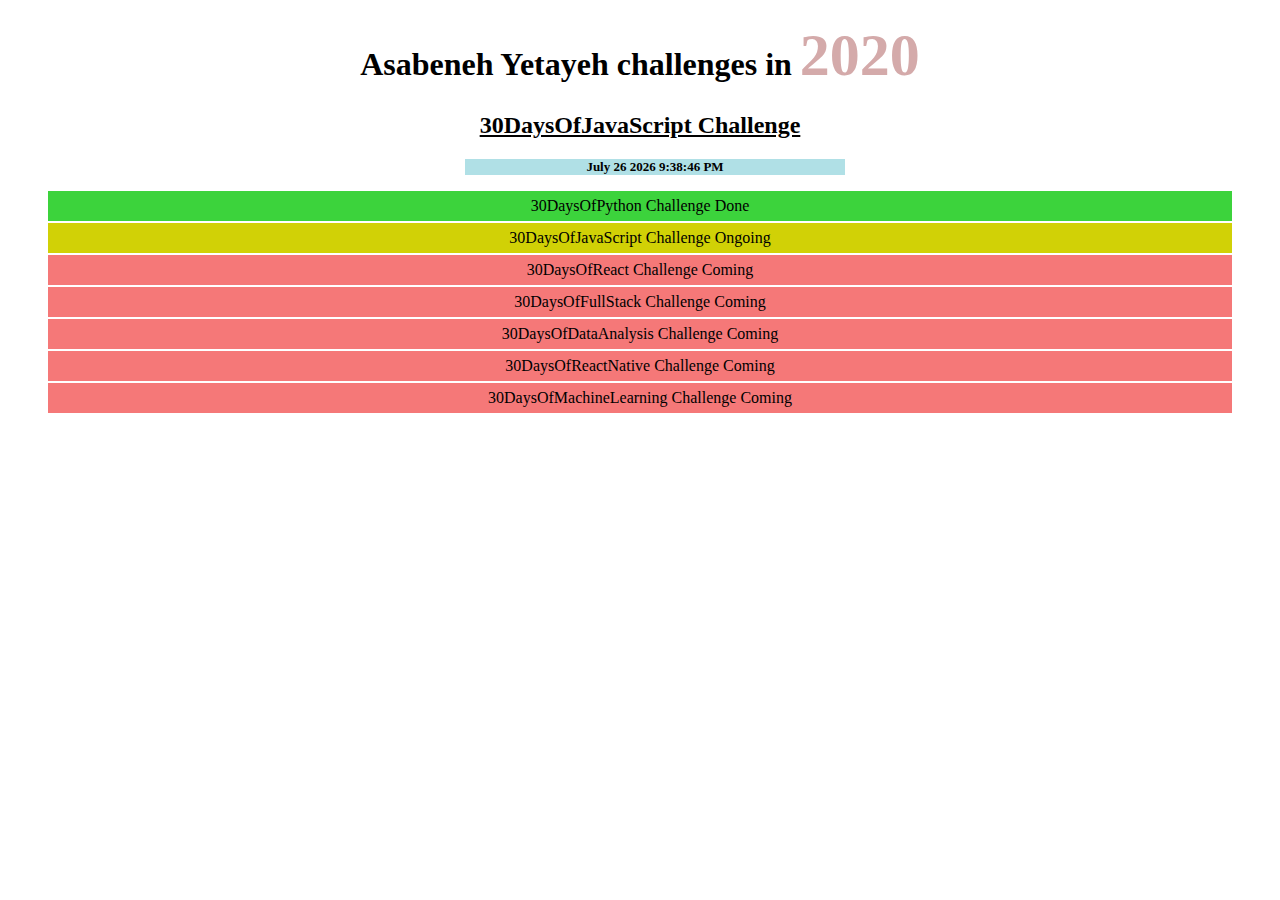
<file: Asabeneh DOM1/index.html>
<!DOCTYPE html>
<html lang="en">
<head>
    <meta charset="UTF-8">
    <meta name="viewport" content="width=device-width, initial-scale=1.0">
    <title>JavaScript for Everyone:DOM</title>
    <link rel="stylesheet" href="main.css">
</head>
<body>
    <div class="wrapper">
        <h1 class="heading">Asabeneh Yetayeh challenges in <span id="year">2020</span></h1>
        <h2 class="sub-heading">30DaysOfJavaScript Challenge</h2>
        <h2 id="date"></h2>
        <div class="wrapper-2">
        <ul>
            <li class="green">30DaysOfPython Challenge Done</li>
            <li class="yellow">30DaysOfJavaScript Challenge Ongoing</li>
            <li class="red">30DaysOfReact Challenge Coming</li>
            <li class="red">30DaysOfFullStack Challenge Coming</li>
            <li class="red">30DaysOfDataAnalysis Challenge Coming</li>
            <li class="red">30DaysOfReactNative Challenge Coming</li>
            <li class="red">30DaysOfMachineLearning Challenge Coming</li>
        </ul>
        </div>
    </div>
    <script src="script.js"></script>
</body>
</html>
</file>
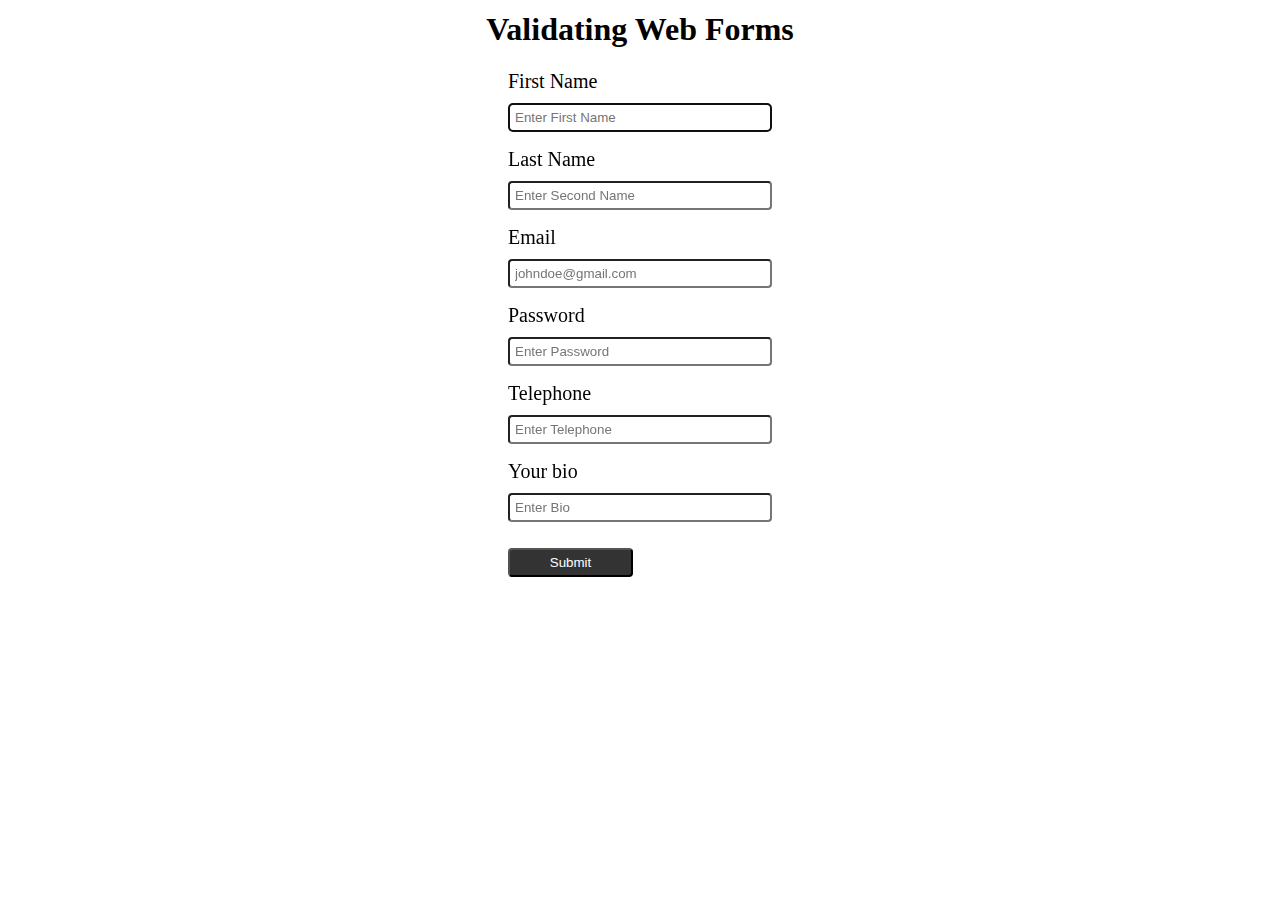
<file: Asabeneh DOM11/index.html>
<!DOCTYPE html>
<html lang="en">
<head>
    <meta charset="UTF-8">
    <meta name="viewport" content="width=device-width, initial-scale=1.0">
    <title>Form validation</title>
    <link rel="stylesheet" href="./main.css">
</head>
<body>
    <header>
        <h1>Validating Web Forms</h1>
    </header>
    <main>
        <form method="GET" id="form">
            <label for="first-name">First Name</label><br>
            <input autofocus id="first-name" type="text" name="first-name" placeholder="Enter First Name">
            <p class="name-valid1"></p>
            <label for="last-name">Last Name</label><br>
            <input id="last-name" type="text" name="last-name" placeholder="Enter Second Name">
            <p class="name-valid2"></p>
            <label for="email">Email</label><br>
            <input id="email" type="text" name="email" placeholder="johndoe@gmail.com">
            <p class="email-valid"></p>
            <label for="password">Password</label><br>
            <input id="password" type="password" name="password" placeholder="Enter Password">
            <p class="password-valid"></p>
            <label for="telephone">Telephone</label><br>
            <input id="telephone" type="tel" name="telephone" placeholder="Enter Telephone">
            <p class="telephone-valid"></p>
            <label for="bio">Your bio</label><br>
            <input id="bio" type="text" name="bio" placeholder="Enter Bio">
            <p class="bio-valid"></p>

            <input id="submit" type="submit" value="Submit">
        </form>
    </main>
    <script src="./script.js"></script>
</body>
</html>
</file>
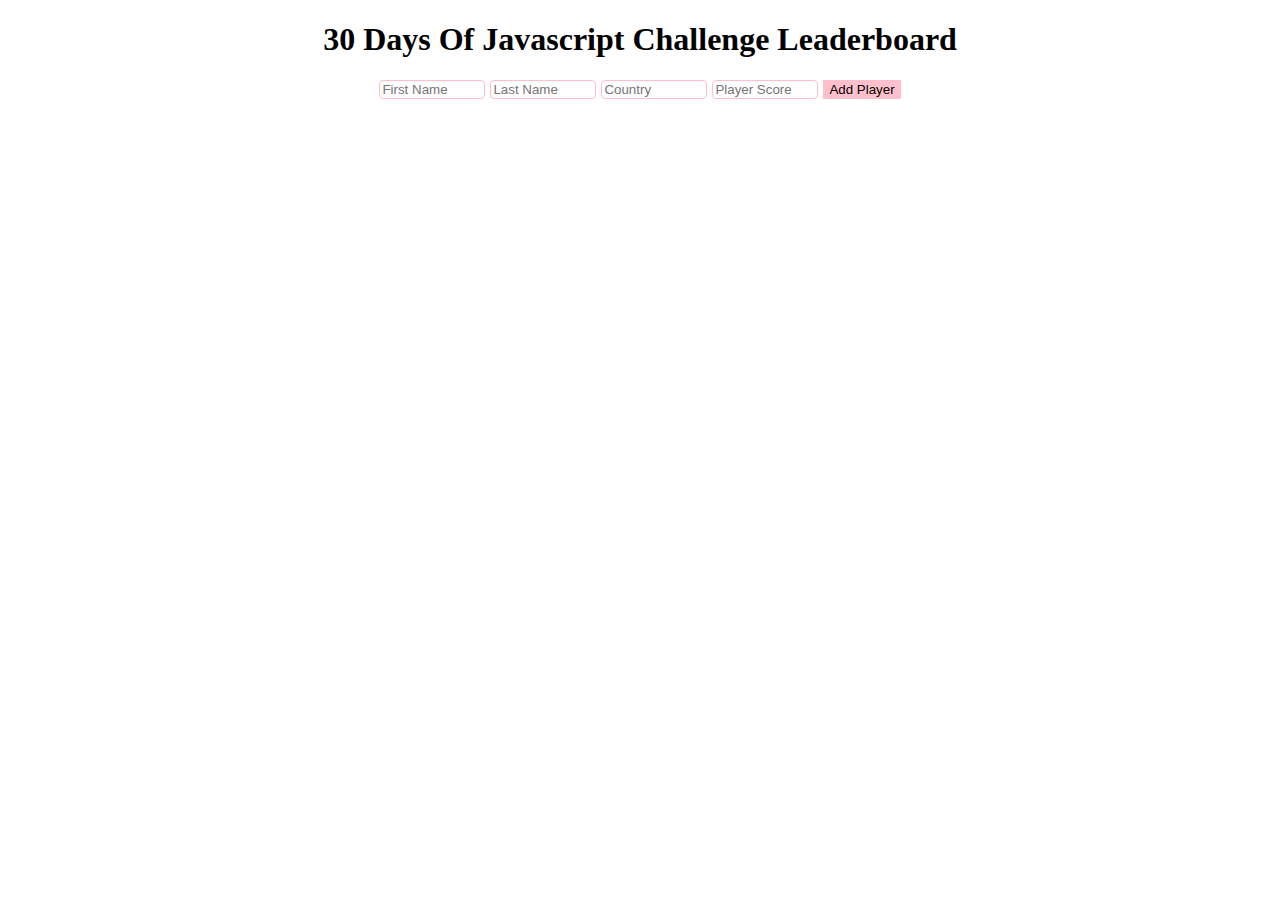
<file: Asabeneh DOM8/index.html>
<!DOCTYPE html>
<html lang="en">
<head>
    <meta charset="UTF-8">
    <meta name="viewport" content="width=device-width, initial-scale=1.0">
    <title>Document</title>
    <link rel="stylesheet" href="./main.css">
    <link rel="stylesheet" href="https://cdnjs.cloudflare.com/ajax/libs/font-awesome/4.7.0/css/font-awesome.min.css">
</head>
<body>
    <header>
        <h1>30 Days Of Javascript Challenge Leaderboard</h1>
    </header>
    <div class="controls">
        <input type="text" id="first-name" placeholder="First Name">
        <input type="text" id="last-name" placeholder="Last Name">
        <input type="text" id="country" placeholder="Country">
        <input type="number" id="score" placeholder="Player Score">
        <button type="reset" id="add-button">Add Player</button>
    </div>
   <div class="result">
       <div class="first"></div>
    <div class="container">
        <!-- <div class="content">
            <p class="name">finland emmanuel <span>dateemmabbc</span></p>
            <p class="country">gigi</p>
            <p class="score">54</p>
            <button class="button" type="reset">@</button>
            <button class="button" type="reset">+4</button>
            <button class="button" type="reset">-4</button>
        </div> -->
    </div>
</div>
    <script src="./script.js"></script>
</body>
</html>
</file>
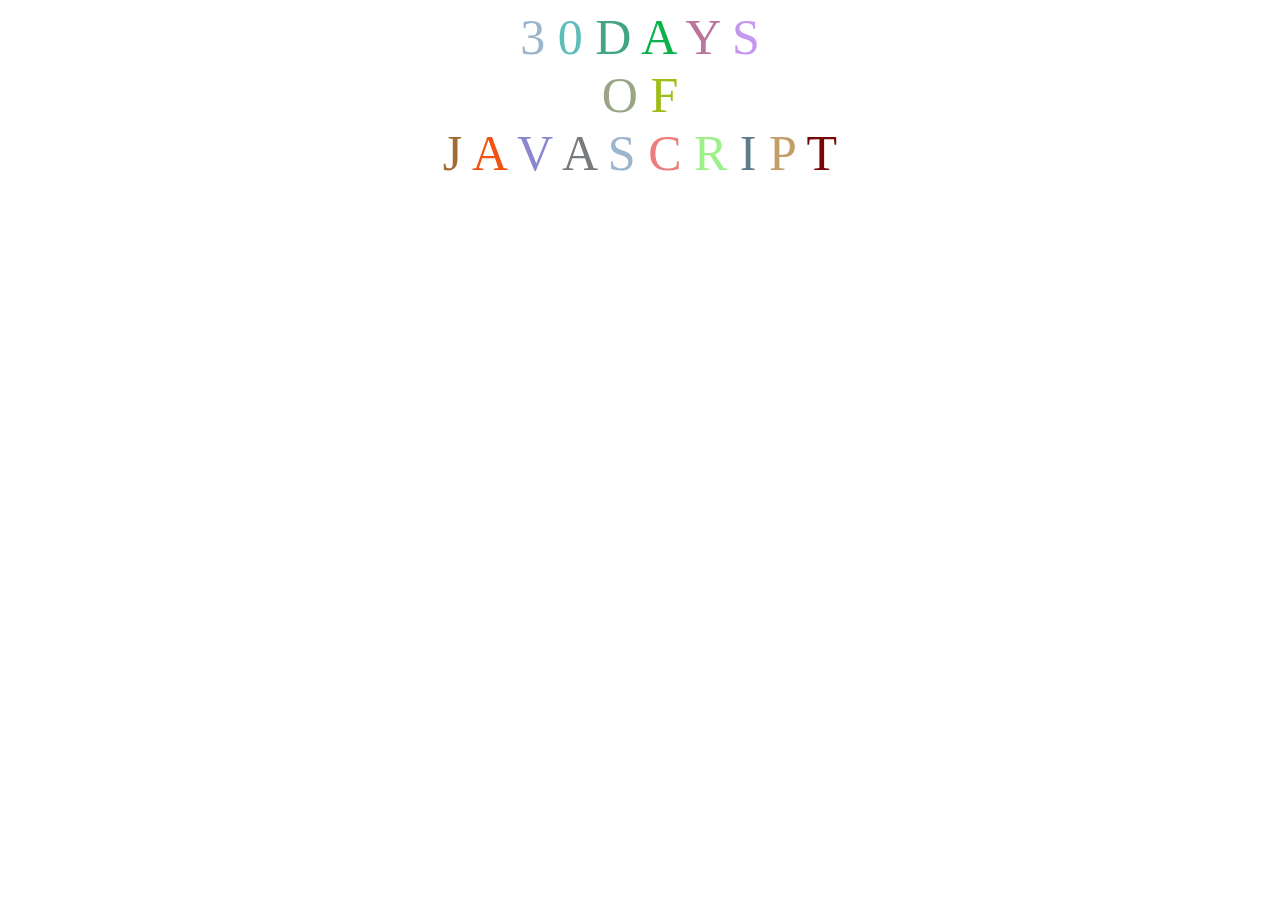
<file: Asabeneh DOM9/index.html>
<!DOCTYPE html>
<html lang="en">
<head>
    <meta charset="UTF-8">
    <meta name="viewport" content="width=device-width, initial-scale=1.0">
    <title>Animating characters Project</title>
    <link rel="stylesheet" href="./main.css">
</head>
<body>
    <div class="jscript">
        <span style="color: rgb(155, 181, 204);">3 </span>
        <span style="color: rgb(93, 189, 184);">0 </span>
        
        <span style="color: rgb(67, 165, 127);"> D </span>
        <span style="color: rgb(10, 179, 74);">A </span>
        <span style="color: rgb(187, 117, 156);">Y </span>
        <span style="color: rgb(197, 151, 240);">S </span>
        <br>
        <span style="color: rgba(104, 121, 73, 0.671);">O </span>
        <span style="color: rgb(158, 189, 22);">F </span>
        <br>
        <span style="color: rgb(160, 108, 49);">J </span>
        <span style="color: rgb(243, 82, 19);">A </span>
        <span style="color: rgb(138, 135, 206);">V </span>
        <span style="color: rgb(119, 123, 126);">A </span>
        <span style="color: rgb(155, 181, 204);">S </span>
        <span style="color: rgb(236, 125, 125);">C </span>
        <span style="color: rgb(156, 240, 135);">R </span>
        <span style="color: rgb(92, 123, 141);">I </span>
        <span style="color: rgb(194, 159, 106);">P </span>
        <span style="color: rgb(122, 7, 7);">T </span>
    </div>
    <script src="./script.js"></script>
</body>
</html>
</file>
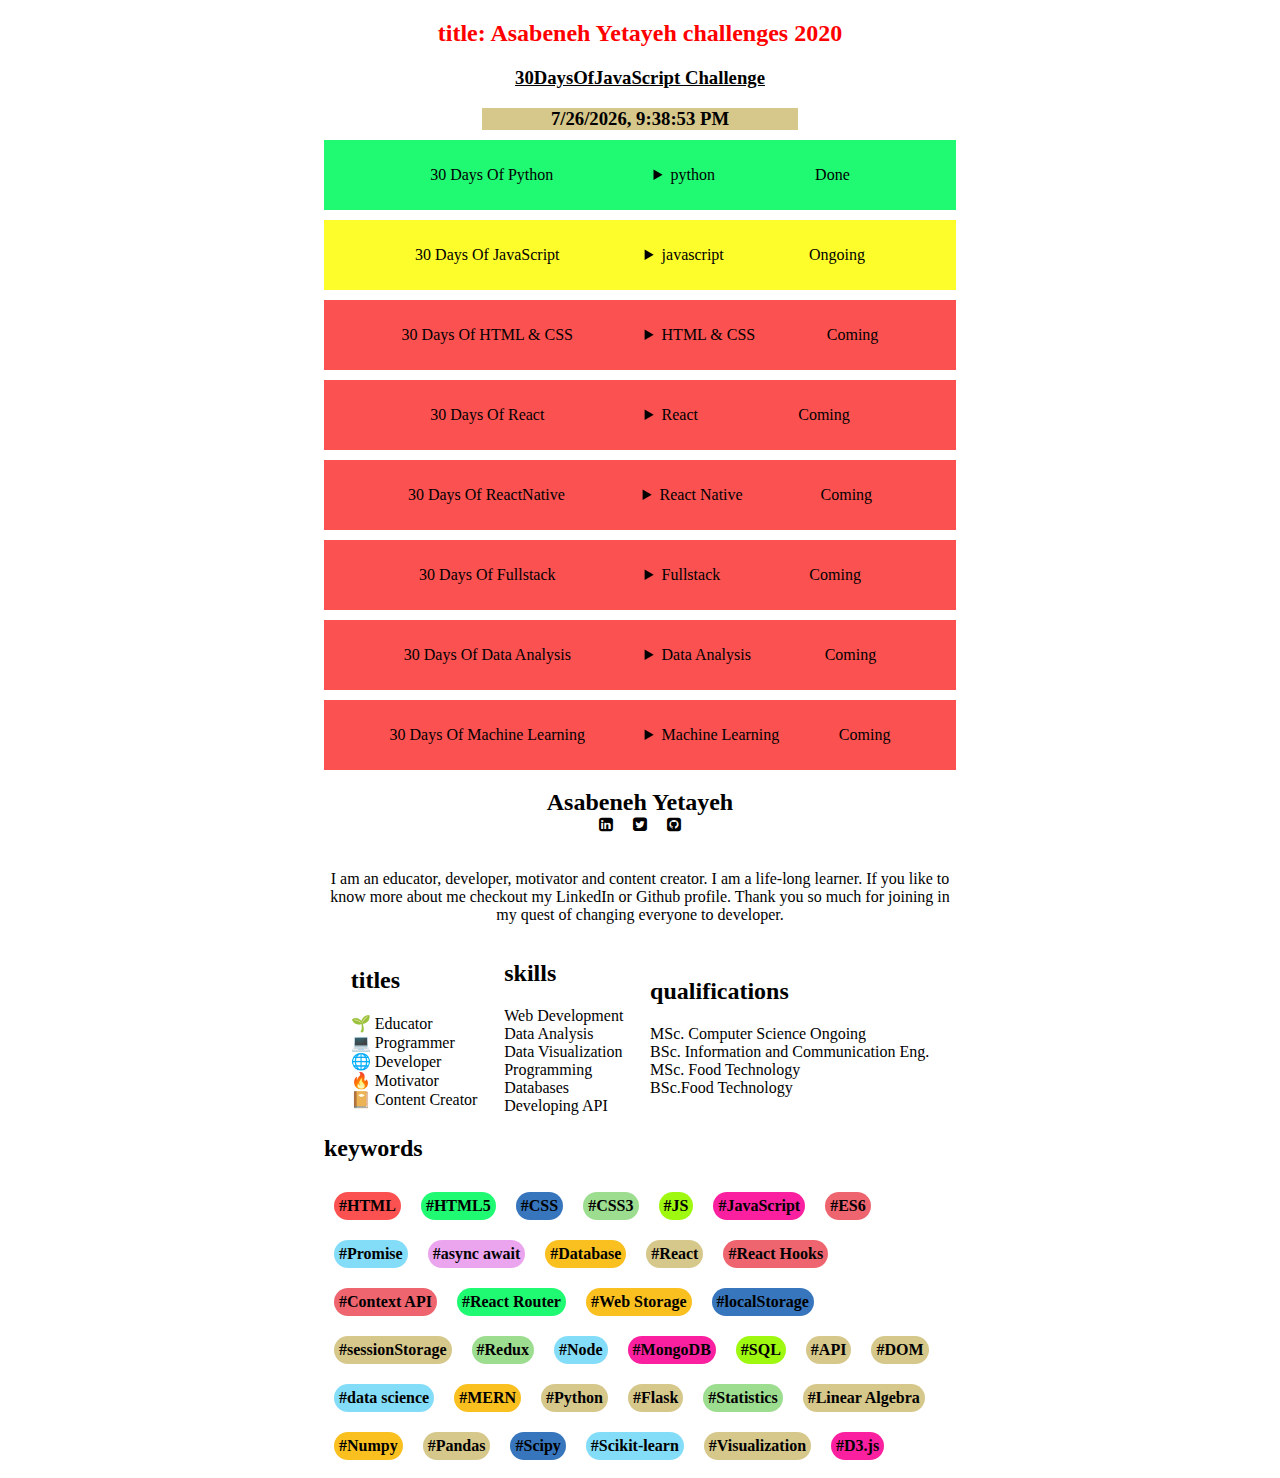
<file: Asabeneh DOM2/project3/index.html>
<!DOCTYPE html>
<html lang="en">
<head>
    <meta charset="UTF-8">
    <meta name="viewport" content="width=device-width, initial-scale=1.0">
    <title>30DaysOfJavaScript:22 Day: Challenge Info</title>
    <link rel="stylesheet" href="./main.css">
    <link rel="stylesheet" href="https://cdnjs.cloudflare.com/ajax/libs/font-awesome/4.7.0/css/font-awesome.min.css">
</head>
<body>
    <div class="outer-wrapper">
        <div class="wrapper"></div>
        <div class="inner-wrapper"></div>
        <div class="third-wrapper1"></div>
        <div class="third-wrapper"></div>
        <div class="fourth-wrapper"></div>
        <div class="fifth-wrapper">
            <div class="fifth1"></div>
            <div class="fifth2"></div>
            <div class="fifth3"></div>
        </div>
        <div class="keyword"></div>
        <div class="sixth-wrapper"></div>
    </div>

    <script src="./data/challenges_info.js"></script>
    <script src="./script.js"></script>

</body>

</html>
</file>
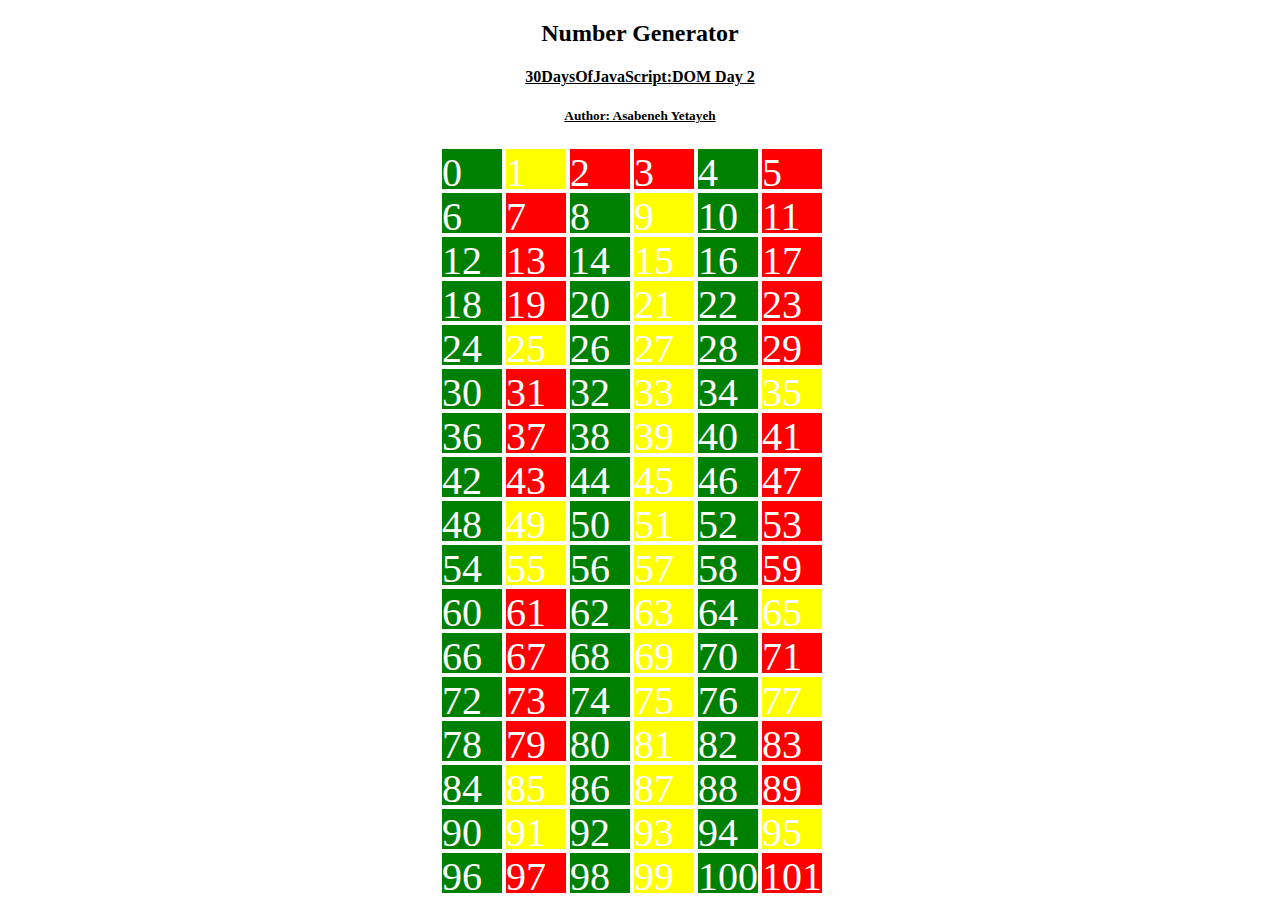
<file: Asabeneh DOM2/RNG/index.html>
<!DOCTYPE html>
<html lang="en">
<head>
    <meta charset="UTF-8">
    <meta name="viewport" content="width=device-width, initial-scale=1.0">
    <title>30DaysOfJavaScript:22 Day: Number Generator</title>
    <link rel="stylesheet" href="./main.css">
</head>
<body>
    <div class="header">
        <h2>Number Generator</h2>
        <h4 class="head-4">30DaysOfJavaScript:DOM Day 2</h4>
        <h5 class="head-4">Author: Asabeneh Yetayeh</h5>
    </div>
        <div class="wrapper">
        </div>
    <script src="./script.js"></script>
</body>
</html>
</file>
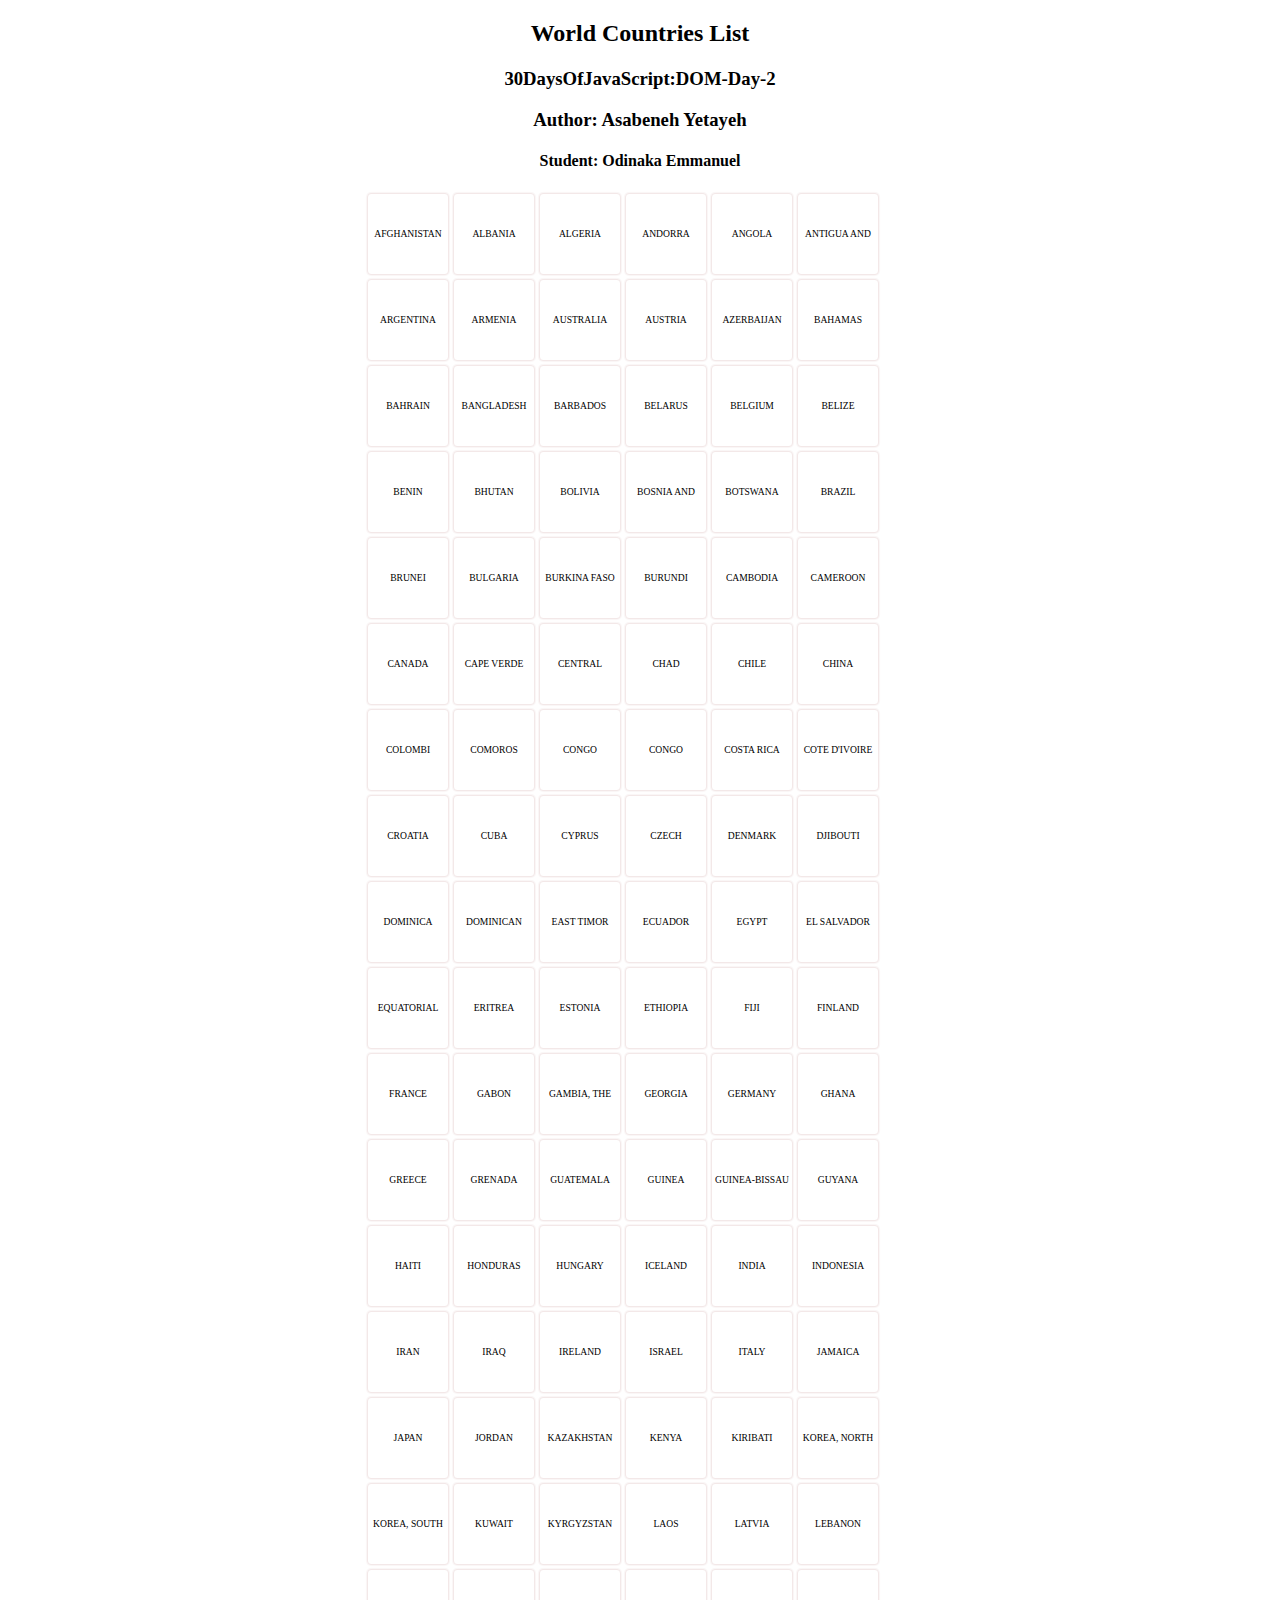
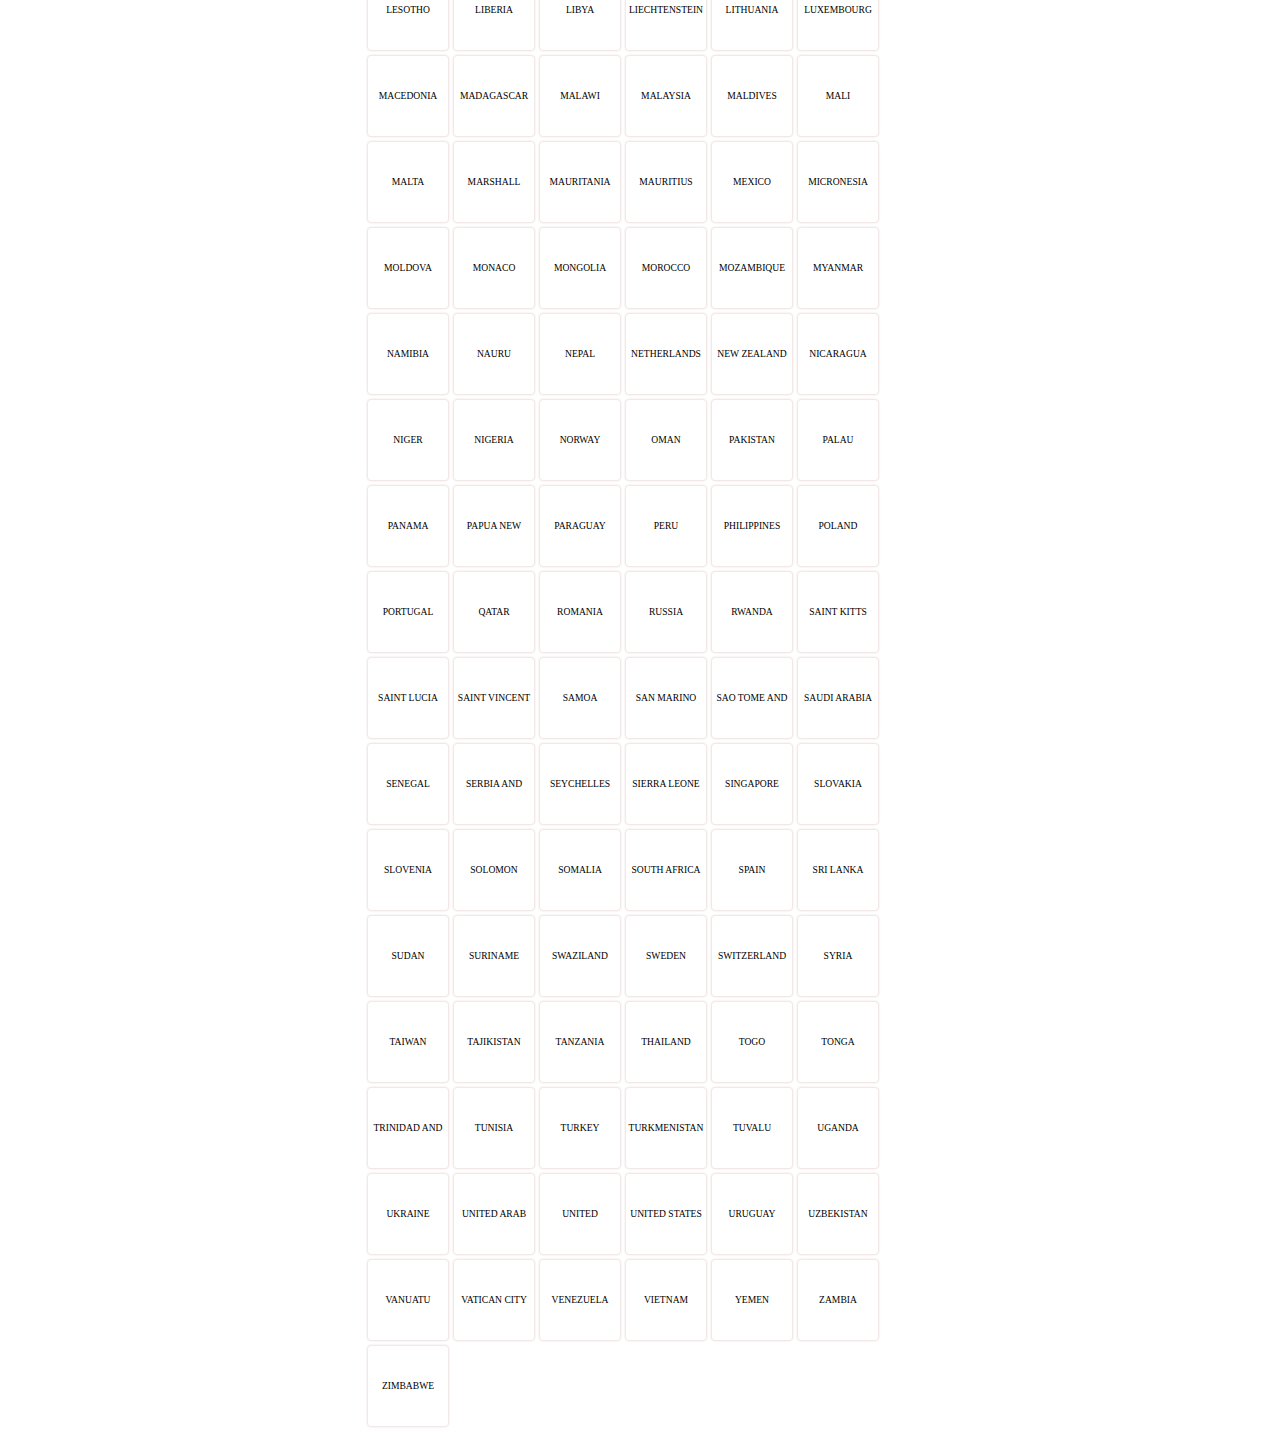
<file: Asabeneh DOM2/World-country-list/index.html>
<!DOCTYPE html>
<html lang="en">
<head>
    <meta charset="UTF-8">
    <meta name="viewport" content="width=device-width, initial-scale=1.0">
    <link rel="stylesheet" href="./main.css">
    <title>30DaysOfJavaScript:22 Day: World Countries List</title>
</head>
<body>
    <header>
        <h2>World Countries List</h2>
        <h4 id="total-countries"></h4>
        <h3>30DaysOfJavaScript:DOM-Day-2</h3>
        <h3>Author: Asabeneh Yetayeh</h3>
        <h4>Student: Odinaka Emmanuel</h4>
    </header>

    <div class="countries-container">
        <div class="countries-wrapper">
            
        </div>
    </div>

    <script src="./data/countries.js"></script>
    <script src="./script.js"></script>

</body>
</html>
</file>
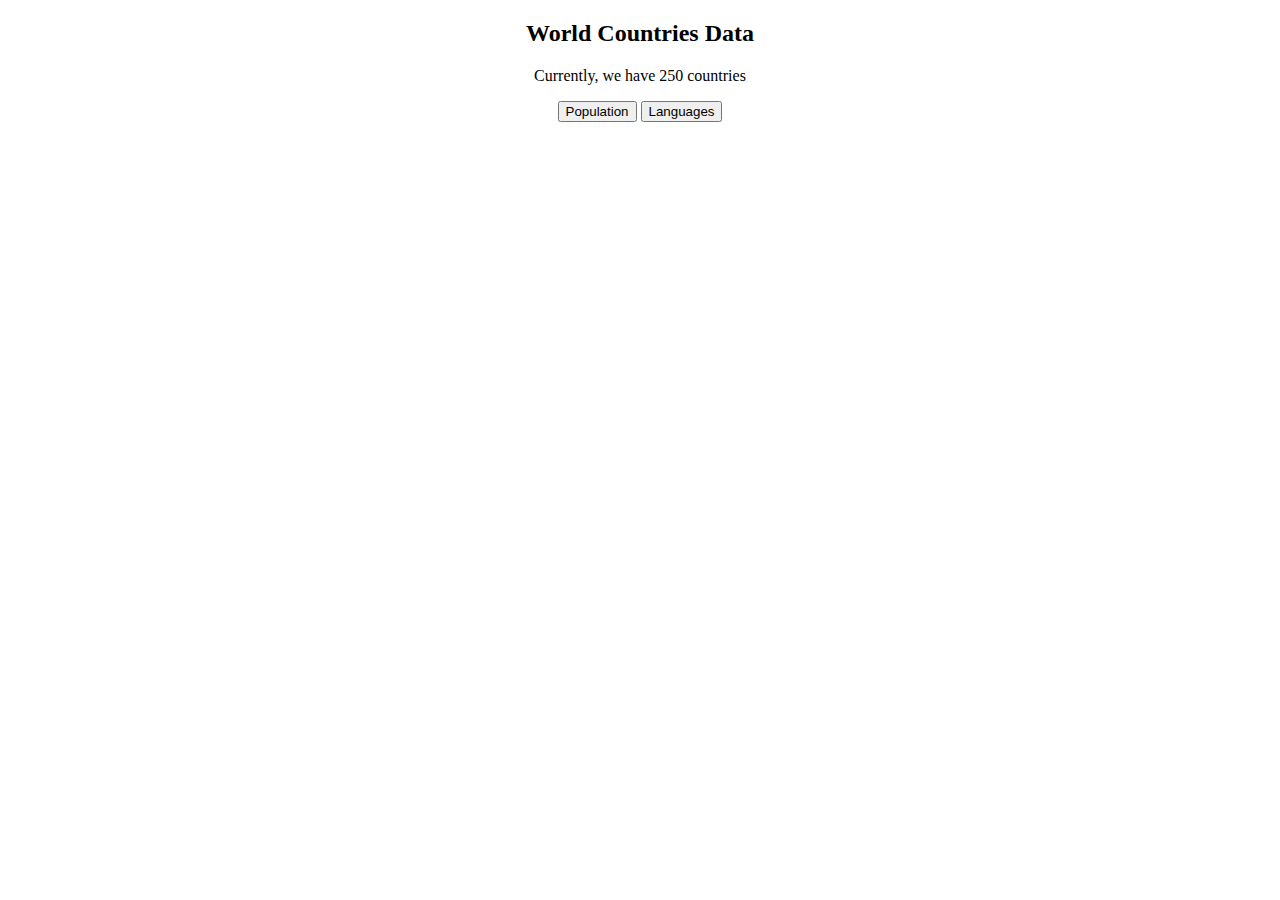
<file: Asabeneh DOM5/Data-Visualization/index.html>
<!DOCTYPE html>
<html lang="en">
<head>
    <meta charset="UTF-8">
    <meta name="viewport" content="width=device-width, initial-scale=0.98">
    <title>World Countries Data</title>
    <link rel="stylesheet" href="./main.css">
</head>
<body>
    <header id="countries">
        <h2>World Countries Data</h2>
        <p class="subtitle">Currently, we have 250 countries</p>
        <p class="feedback"></p>
    </header>
    <main>

        <div class="wrapper">
            <div class="graph-buttons">
                <button class="population" type="reset">Population</button>
                <button class="languages" type="reset">Languages</button>
            </div>
            <h4 class="graph-title"></h4>
            <div class="container"></div>
            <div class="container2"></div>
            
        </div>
    </main>

    <script src="./Data/countries_data.js"></script>
    <script src="./scripts.js"></script>

</body>
</html>
</file>
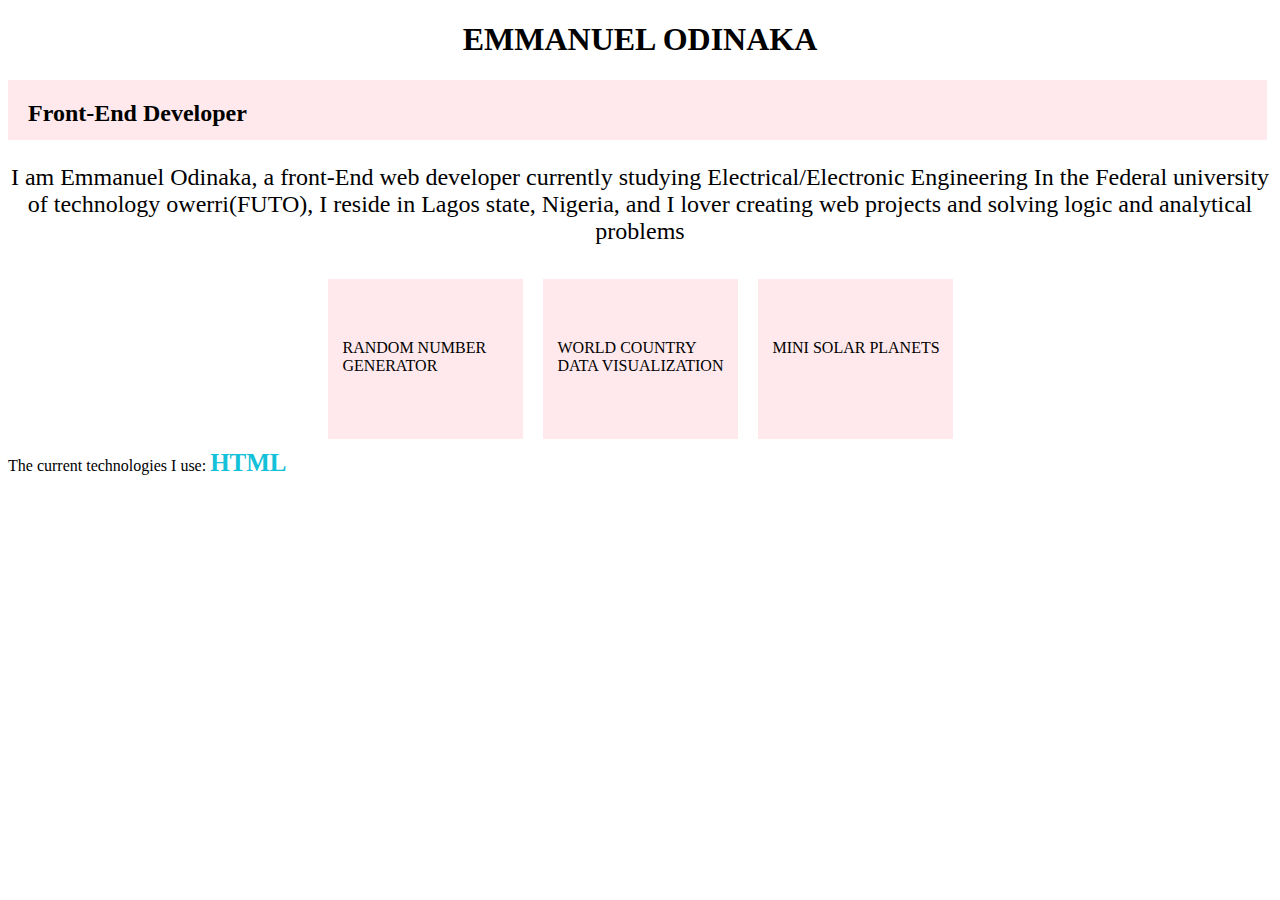
<file: Asabeneh DOM7/portfolio/index.html>
<!DOCTYPE html>
<html lang="en">
<head>
    <meta charset="UTF-8">
    <meta name="viewport" content="width=device-width, initial-scale=1.0">
    <title>Portfolio</title>
    <link rel="stylesheet" href="./main.css">
</head>
<body>
    <header class="header">
        <h1>EMMANUEL ODINAKA</h1>
    </header>
    <div class="sub-header">
        <h2 class="sub-text">Front-End Developer</h2>
    </div>
    <div>
        <p>
            I am Emmanuel Odinaka, a front-End web developer currently studying
            Electrical/Electronic Engineering In the Federal university of technology
            owerri(FUTO), I reside in Lagos state, Nigeria, and I lover creating web projects
            and solving logic and analytical problems
        </p>
    </div>
    <div class="projects">
        <div class="project">RANDOM NUMBER GENERATOR</div>
        <div class="project">WORLD COUNTRY DATA VISUALIZATION</div>
        <div class="project">MINI SOLAR PLANETS</div>
    </div>
    <div>
        <span>The current technologies I use: </span><span class="stack">HTML</span>
    </div>
    <script src="./script.js"></script>
</body>
</html>
</file>
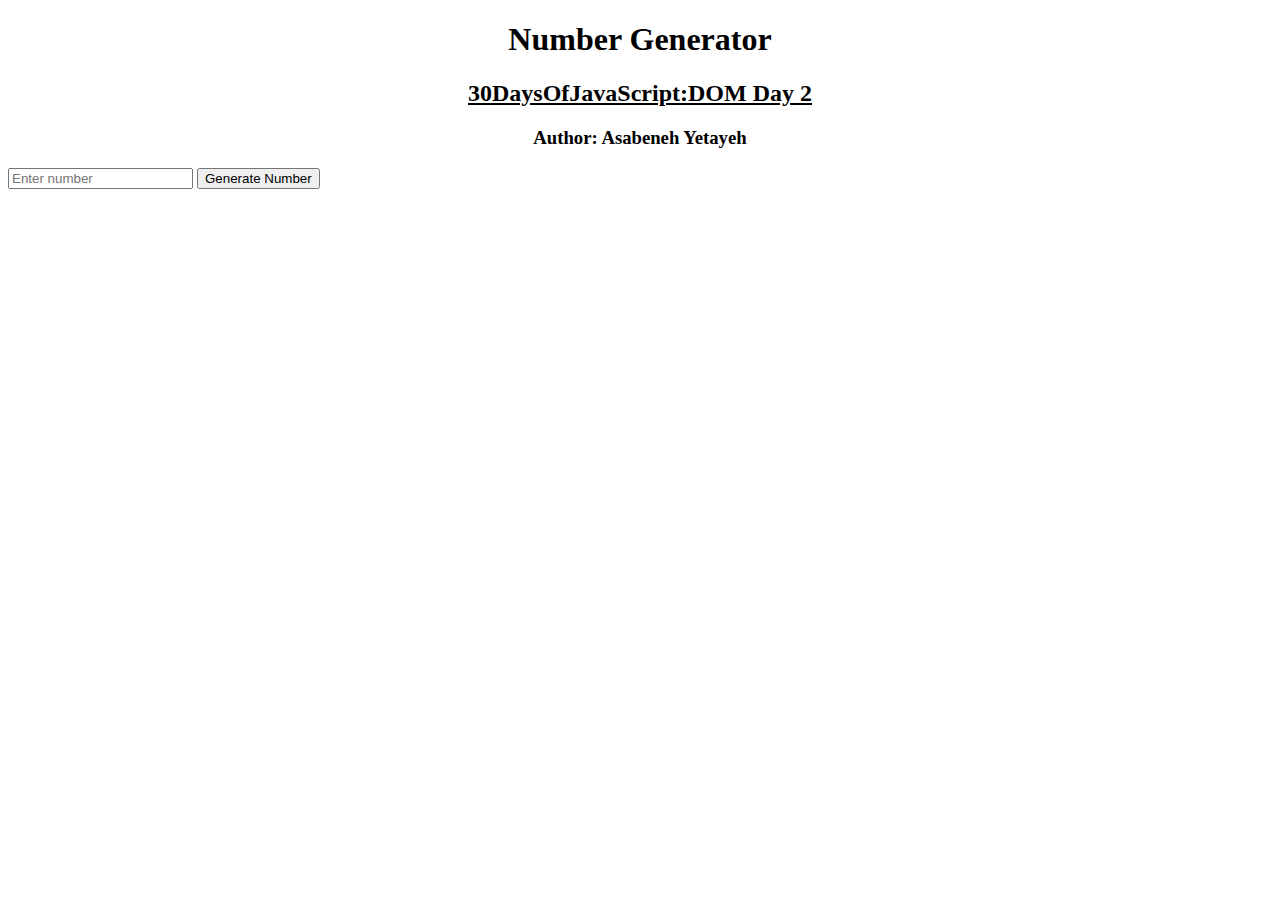
<file: Asabneh DOM3/DynamicRNG/index.html>
<!DOCTYPE html>
<html lang="en">
<head>
    <meta charset="UTF-8">
    <meta name="viewport" content="width=device-width, initial-scale=1.0">
    <title>Document Object Model</title>
    <link rel="stylesheet" href="./main.css">
</head>
<body>
    <div class="header">
        <h1>Number Generator</h1>
        <h2 class="head-4">30DaysOfJavaScript:DOM Day 2</h2>
        <h3>Author: Asabeneh Yetayeh</h3>
    </div>
    <form id="form">
        <input type="text" id="input" placeholder="Enter number">
        <button id="button" type="reset">Generate Number</button>
    </form>
    <div id="wrapper"></div>
    



    <script src="./script.js"></script>

</body>

</html>
</file>
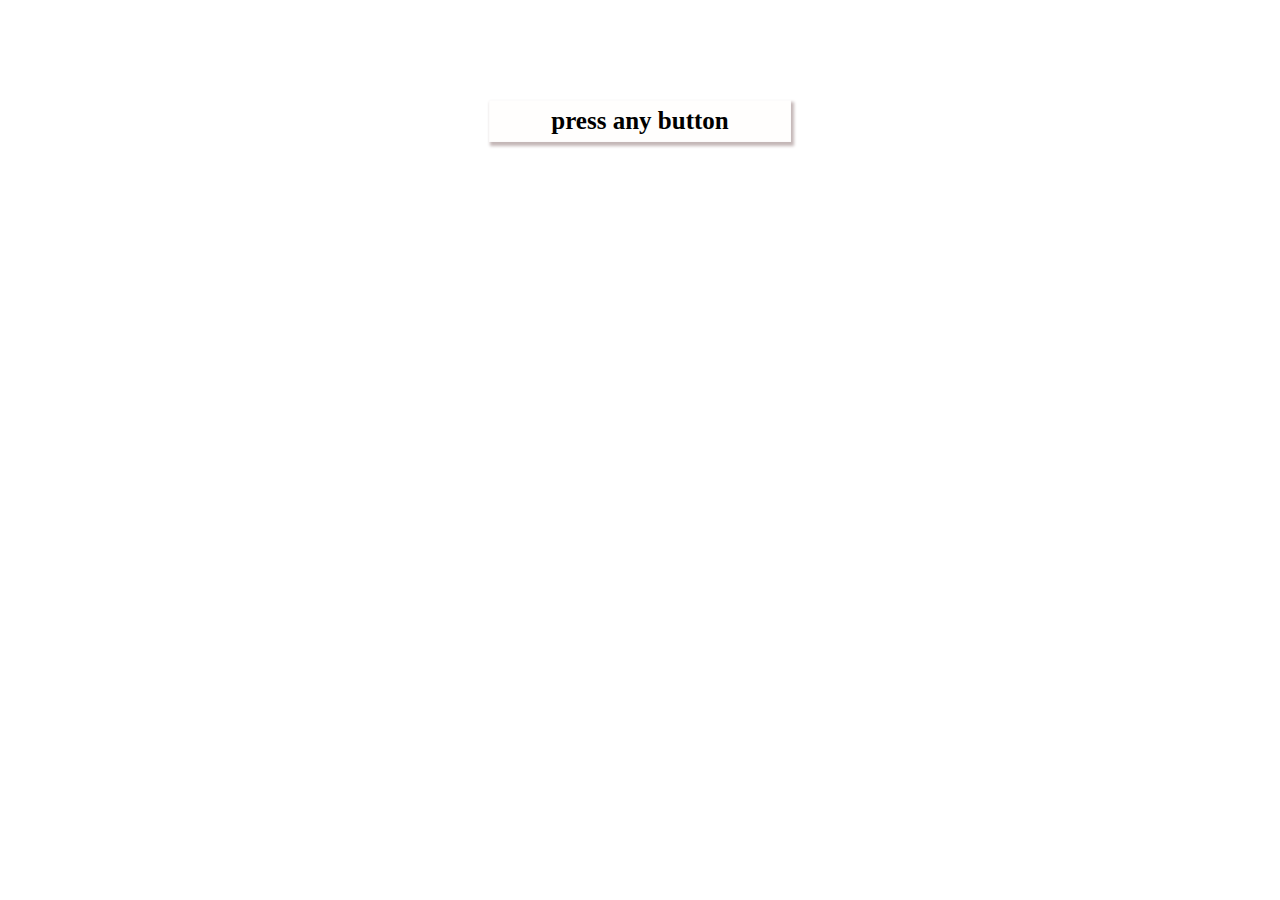
<file: Asabneh DOM3/keyboardKey/index.html>
<!DOCTYPE html>
<html lang="en">
<head>
    <meta charset="UTF-8">
    <meta name="viewport" content="width=device-width, initial-scale=1.0">
    <title>30DaysOfJavaScript:23 Day: Keyboard Key </title>
    <link rel="stylesheet" href="./main.css">
</head>
<body>
    <div>
        <p id="display">press any button</p>
        <p id="valueblock"><span id="keyvalue"></span></p>
    </div>
    <div><p id="keycode"></p></div>
    <script src="./script.js"></script>
</body>
</html>
</file>
<file: Asabeneh DOM1/main.css>
.wrapper {
    text-align: center;
    margin: auto;
    width: 100%;
    
}
.wrapper-2 {
    margin-right: 40px;
    
}
#year {
    font-size: 60px;
    color: rgb(212, 170, 170);
}
#date {
    font-size: 13px;
    background-color: powderblue;
    margin: auto;
    margin-bottom: 10px;
    width: 30%;
    position: relative;
    left: 15px;
}
h2 {
    text-align: center;
}
li {
    text-decoration: none;
    list-style: none;
    
    
}
.green {
    background-color: rgb(60, 211, 60);
    margin: 0 0 2px 0;
    height: 30px;
    line-height: 30px;


}
.yellow {
    background-color: rgb(209, 209, 6);
    margin: 0 0 2px 0;
    height: 30px;
    line-height: 30px;
}
.red {
    background-color: rgb(245, 120, 120);
    margin: 0 0 2px 0;
    height: 30px;
    line-height: 30px;
}
.sub-heading {
    text-decoration: underline;
}
</file>
<file: Asabeneh DOM11/main.css>
body{
   margin-top: -10px;
}
header {
    text-align: center;

}
label {
    font-size: 20px;
}
main {
    width: 375px;
    margin: auto;
    display: flex;
    flex-wrap: nowrap;
    align-items: center;
    justify-content: center;
    /* background-color: rgba(47, 255, 255, 0.385); */
}
#submit {
    background-color: #333;
    color: #fff;
    width: 125px;
    margin-bottom: 10px;
}
input {
    margin: 10px 0 0 0;
    padding: 5px;
    width: 250px;
    border-radius: 4px;
}

/* input:valid {
    border: 1px solid green;
    color: green;
} */

input:invalid {
    border: ipx solid red;
    color: red;
}
</file>
<file: Asabeneh DOM8/main.css>
header{
    text-align: center;
}
#add-button{
    background-color: pink;
    border: none;
    outline: none;
}
#add-button:hover {
    background-color: rgb(252, 90, 117);
}
.controls {
    display: flex;
    flex-wrap: wrap;
    justify-content: center;
    margin: 0 0 20px 0 ;
}
input{
    width: 100px;
    background-color: white;
    margin: 0 5px 0 0;
    border-radius: 4px;
    border: 1px solid pink;
    outline: none;
}
.result-warning{
    color: red;
    text-align: center;
    margin: 20px 0 0 0;
}
.content {
    background-color: pink;
    display: flex;
    justify-content: center;
    margin: 0px 0 5px 0 ;
}
p{
    width: 190px;
    height: 40px;
}
.country{
    width: 240px;
    overflow: hidden;
}
.button{
    height: 30px;
    width: 35px;
    border-radius: 50%;
    border-style: none;
    position: relative;
    top: 15px;
    margin: 0 3px 0 2px;
    background-color: white;
}
.button:hover {
    background-color: rgb(243, 234, 234);
}
.span, span{
    font-size: 9px;
}
@media screen and (max-width: 376px){
    .content{
        display: flex;
        flex-wrap: nowrap;
        justify-content: center;
    }
    p{
        width: 140px;
        height: 40px;
    }
    .button{
        height: 30px;
        position: relative;
        top: 30px;
    }
    .span{
        font-size: 10px;
    }
    .country{
        width: 200px;
        overflow: hidden;
    }
}
</file>
<file: Asabeneh DOM9/main.css>
.jscript {
    background-color: light pink;
    width: 50%x;
    height: 300px;
    text-align: center;   
}
span{
    font-size: 50px;
}
@media screen and (min-width: 780px){
    .jscript{
        margin: 0 200px 0 200px;
    }
}
</file>
<file: Asabeneh DOM2/project3/main.css>
@media only screen and (min-width: 600px) {
    .outer-wrapper {
        width: 50%;
        margin: auto;
    }
}

.titles {
    color: red;
}
.sub {
    text-decoration: underline;
}
.center {
    text-align: center;
}
.time {
    background-color: rgb(214, 199, 138);
    width: 50%;
    margin: auto;
}
.container0 {
    background-color: rgb(32, 250, 115);
    display: flex;
    align-items: flex-start;
    justify-content: space-evenly;
    margin-top: 10px;
    padding: 10px;
    border: none;
    cursor: pointer;
}
.container1 {
    background-color: rgb(253, 253, 44);
}
.container2, .container3, .container4, .container5, .container6, .container7  {
    background-color: rgb(252, 81, 81);
}
details {
    padding: 4px;
    margin: 12px 0 0 0 ;
  }
.third-wrapper1 {
    text-align: center;
}
.third-wrapper {
    display: flex;
    align-items: center;
    justify-content: center;
    
}
.fa {
    position: relative;
    top: -20px;
    margin: 0 10px 0 10px;
}
.fourth-wrapper {
    text-align: center;
}
.fifth-wrapper {
    display: flex;
    flex-wrap: wrap;
    align-items: center;
    justify-content: space-evenly;
}
.sixth-wrapper {
    display: flex;
    flex-wrap: wrap;
    
}
.keys {
    background-color: rgb(214, 199, 138);
    margin: 10px;
    border-radius: 30px;
    padding: 5px;
}
.keys0, .keys7 {
    background-color: rgb(252, 81, 81);
}
.keys1, .keys13 {
    background-color: rgb(32, 250, 115);
}
.keys2, .keys15, .keys31 {
    background-color: rgb(55, 117, 189);
}
.keys3, .keys17, .keys27 {
    background-color: rgb(157, 221, 144);
}
.keys4, .keys18, .keys20 {
    background-color: rgb(159, 248, 16);
}
.keys5, .keys34, .keys18, .keys19 {
    background-color: rgb(250, 32, 159);
}
.keys6, .keys32, .keys11, .keys12 {
    background-color: rgb(238, 101, 112);
}
.keys7, .keys23, .keys18, .keys32 {
    background-color: rgb(132, 221, 248);
}
.keys8, .key25 {
    background-color: rgb(235, 165, 238);
}
.keys9, .keys24, .keys29, .keys14 {
    background-color: rgb(250, 192, 32);
}
</file>
<file: Asabeneh DOM2/RNG/main.css>
body {
    
}
.head-4 {
    text-decoration: underline;
}
.header {
     text-align: center;
}
.wrapper {
    display: flex;
    align-items: center;
    flex-wrap: wrap;
    width: 400px;
    margin: auto;
}
@media screen and (max-width: 375px) {
    .wrapper {
        display: flex;
        align-items: center;
        flex-wrap: wrap;
        width: 300px;
        margin: auto;
    }
}

.green {
    background-color: green;
    color: white;
    font-size: 40px;
    margin: 2px;
    width: 60px;
    height: 40px;
}
.yellow {
    background-color: yellow;
    color: white;
    font-size: 40px;
    margin: 2px;
    width: 60px;
    height: 40px;
}
.red {
    background-color: red;
    color: white;
    font-size: 40px;
    margin: 2px;
    width: 60px;
    height: 40px;
}
</file>
<file: Asabeneh DOM2/World-country-list/main.css>
header {
    text-align: center;
}
.box {
    width: 80px;
    height: 80px;
    background-color: rgb(255, 255, 255);
    margin: 2px;
    text-align: center;
    line-height: 80px;
    font-size: 0.6rem;
    border: 1.5px solid rgb(243, 232, 232);
    border-radius: 4px 4px 4px 4px;
    box-shadow: 0 0 1px 1px rgb(250, 246, 246);

}
.countries-wrapper {
    display: flex;
    align-items: center;
    flex-wrap: wrap;
    width: 550px;
    margin: auto;
}
</file>
<file: Asabeneh DOM5/Data-Visualization/main.css>
header {
    text-align: center;
}
.graph-buttons {
    text-align: center;
}
.graph-width, .chart-width {
    height: 20px;
    background-color: yellow;
    margin: 5px 10px 0px 40px;
    
}
.graphs, .charts {
    display: flex;
    flex-wrap: wrap;
    
}
.census, .total {
    margin: 5px 0px 0 5px;
    position: absolute;
    right: 13px;
    
}
.nation, .language {
    /* display: block; */
    width: 35px;
    margin-top: 5px;
}
.container {
    
}
.graph-title {
    text-align: center;
}

@media screen and (min-width: 1000px) {
    .graph-width, .chart-width {
        position: absolute;
        left: 500px;
    }
    .nation, .language {

    }
    .container {
        width: 500px;
        margin: auto;
    }
    .census, .total {
        margin: 5px 0px 0 5px;
        position: absolute;
        right: 200px;
        
    }
}
</file>
<file: Asabeneh DOM7/portfolio/main.css>
header{
    text-align: center;
}
.sub-header{
    padding-left: 20px;
    width: 98%;
    height: 60px;
    /* line-height: 50px; */
    background-color: rgba(255, 192, 203, 0.356);
}
.sub-text {
display: inline-block;
animation: weeee 2s linear infinite alternate;
}
    @keyframes weeee {
    0% { color: red; }
    25% { color: blue; }
    50% { color: green; }
    75% { color: orange; }
    100% { transform: translateX(50px); color: purple; }
    }
.project{
    height: 100px;
    width: 180px;
    background-color:  rgba(255, 192, 203, 0.356);
    margin: 10px;
    padding: 60px 0 0 15px;
}
.projects {
    display: flex;
    flex-wrap: wrap;
    align-items: center;
    justify-content: center;
}
.stack {
    font-size: 25px;
    font-weight: bolder;
    color: rgb(19, 193, 216);
}
p{
    font-size: 1.5rem;
    text-align: center;
}
</file>
<file: Asabneh DOM3/DynamicRNG/main.css>
body {
    
}
.head-4 {
    text-decoration: underline;
}
.header {
     text-align: center;
}
#wrapper {
    display: flex;
    align-items: center;
    justify-content: center;
    flex-wrap: wrap;
    width: 400px;
    margin: auto;
}
@media screen and (max-width: 375px) {
    #wrapper {
        display: flex;
        align-items: center;
        justify-content: center;
        flex-wrap: wrap;
        width: 300px;
        margin: auto;
    }
}

.green {
    background-color: green;
    color: white;
    font-size: 40px;
    margin: 2px;
    width: 60px;
    height: 40px;
}
.yellow {
    background-color: yellow;
    color: white;
    font-size: 40px;
    margin: 2px;
    width: 60px;
    height: 40px;
}
.red {
    background-color: red;
    color: white;
    font-size: 40px;
    margin: 2px;
    width: 60px;
    height: 40px;
}
</file>
<file: Asabneh DOM3/keyboardKey/main.css>
.display{
    text-align: center;
    background-color: rgb(255, 254, 253);
    width: 300px;
    margin: auto;
    border: 1px solid rgb(252, 251, 251);
    box-shadow: 2px 3px 3px 1px rgb(196, 183, 183);
    height: 40px;
    line-height: 40px;
    margin-top: 100px;
    font-weight: bolder;
    font-size: 25px;
}
.valueblock {
    text-align: center;
    background-color: rgb(255, 254, 253);
    width: 300px;
    margin: auto;
    border: 1px solid rgb(252, 251, 251);
    box-shadow: 2px 3px 3px 1px rgb(196, 183, 183);
    height: 40px;
    line-height: 40px;
    margin-top: 80px;
    font-weight: bolder;
    font-size: 25px;
}
.keycode {
    text-align: center;
    background-color: rgb(255, 254, 253);
    width: 100px;
    margin: auto;
    border: 1px solid rgb(252, 251, 251);
    box-shadow: 2px 3px 3px 1px rgb(196, 183, 183);
    height: 60px;
    line-height: 60px;
    margin-top: 20px;
    color: green;
    font-weight: bolder;
    font-size: 25px;
}
.keyvalue {
    color: green;
    font-weight: bolder;
    font-size: 25px;
}
</file>
